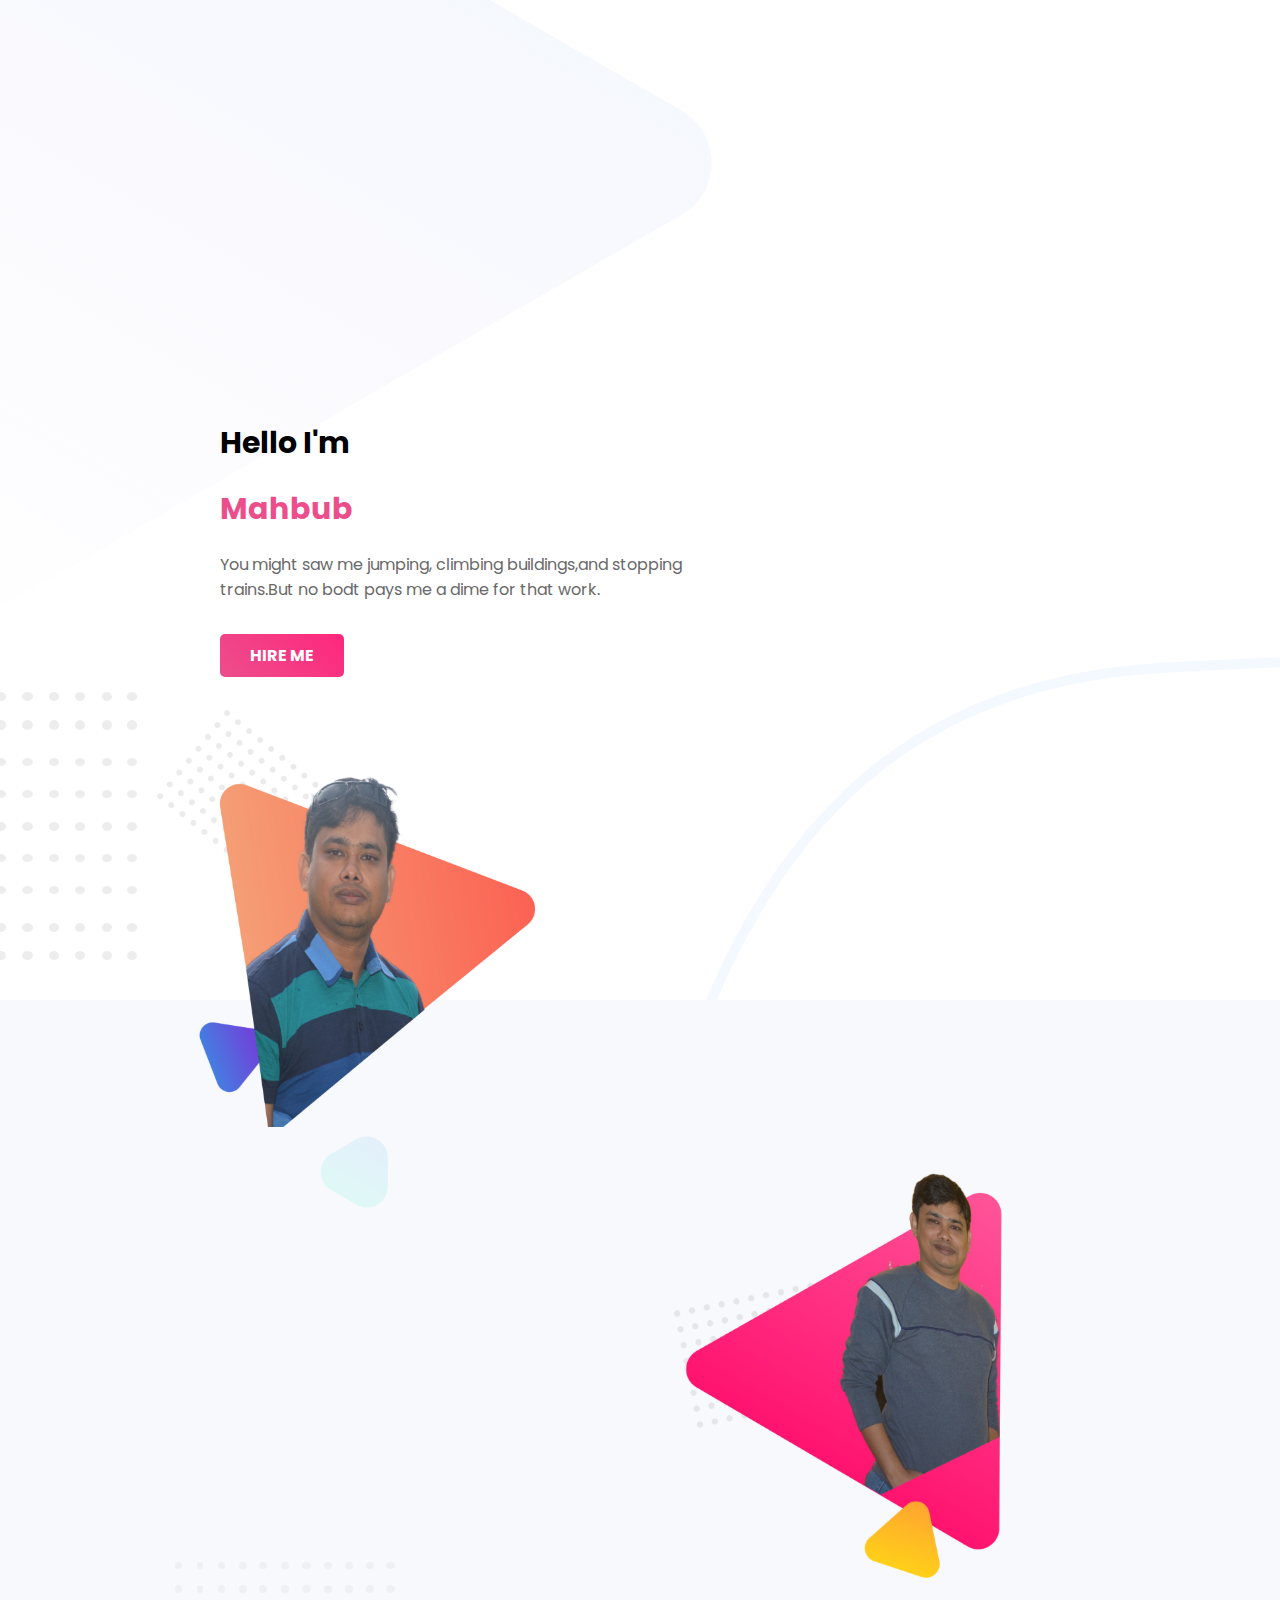
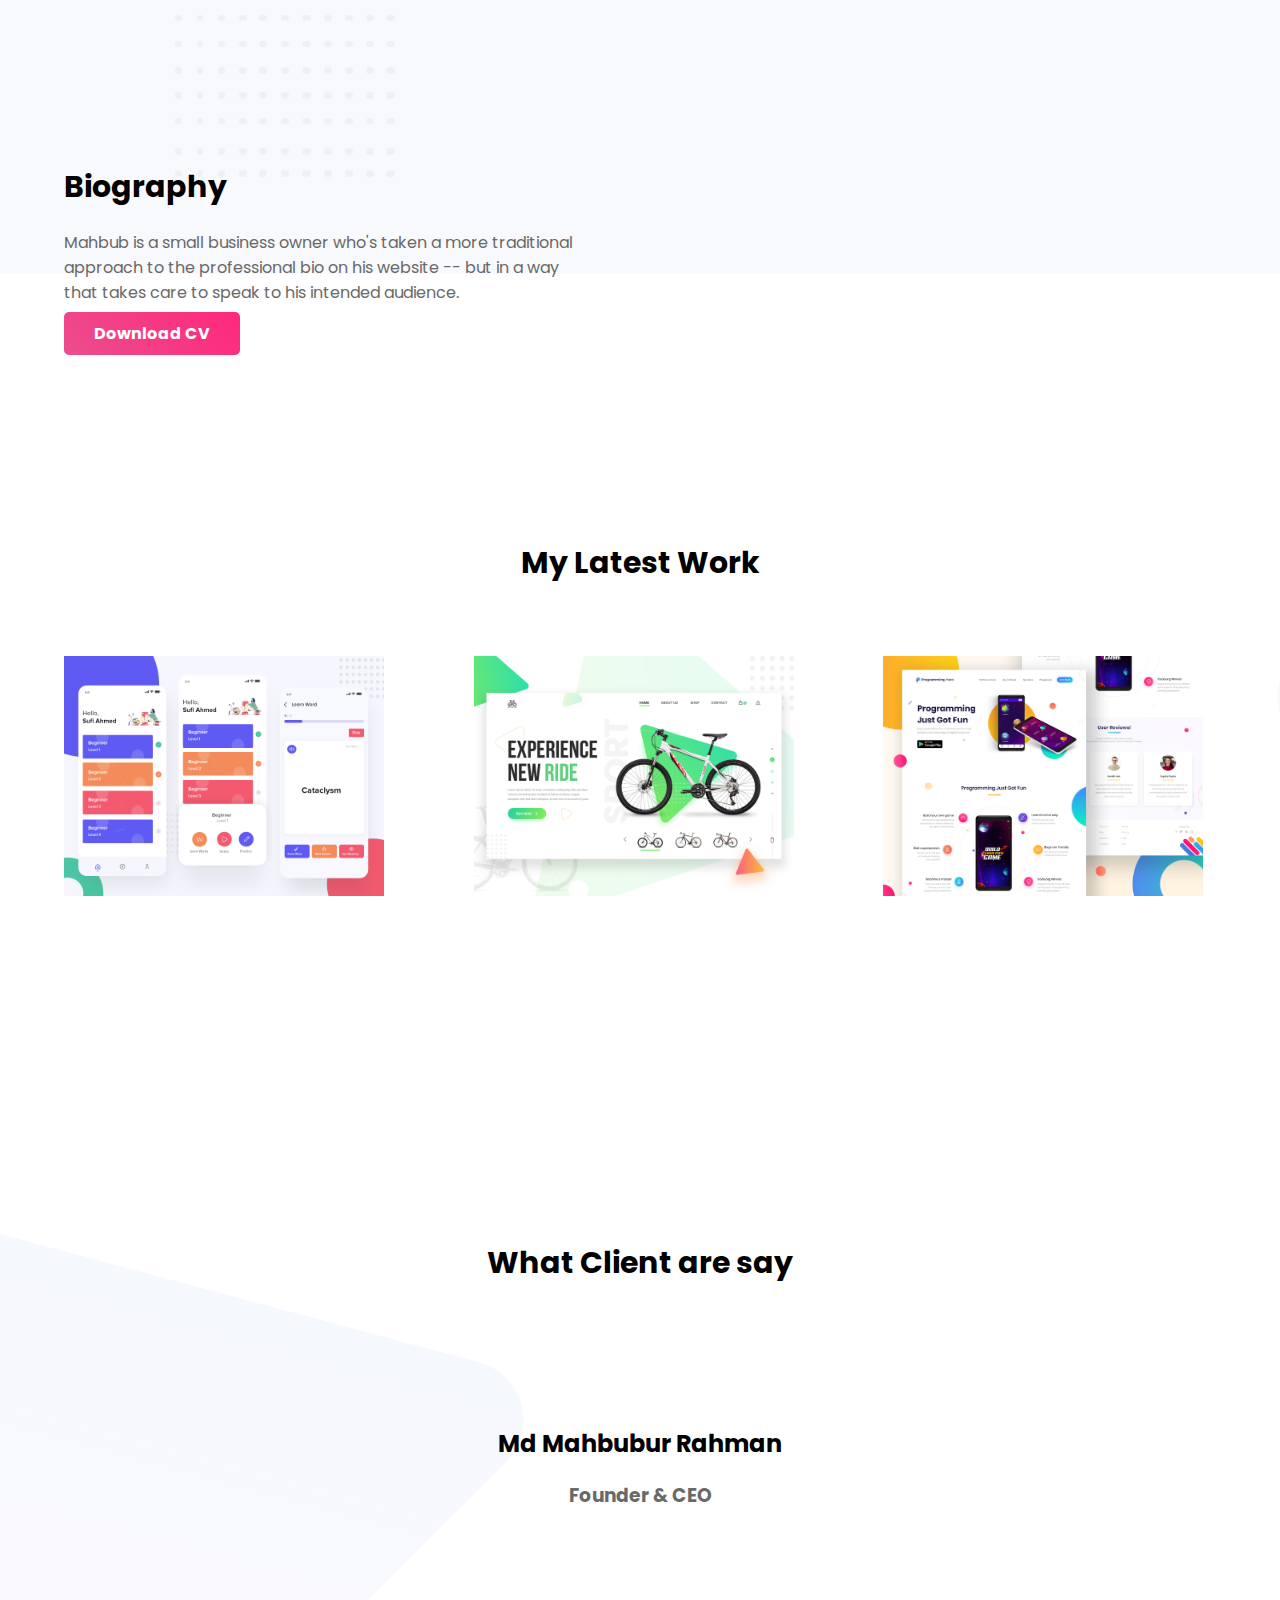
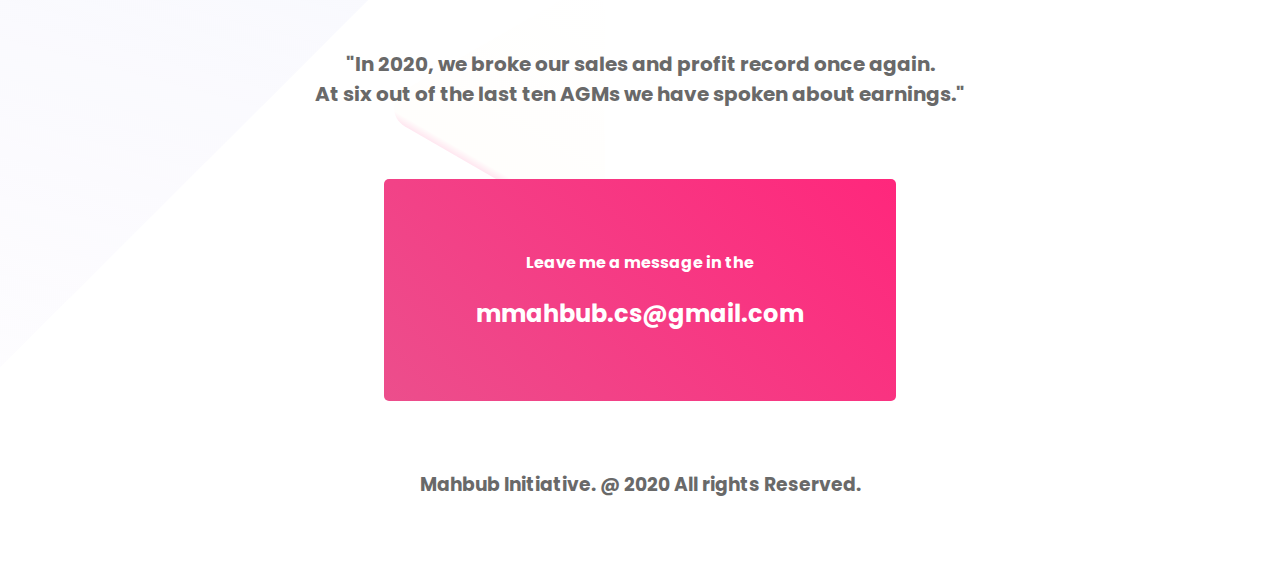
<file: index.html>
<!DOCTYPE html>
<html lang="en">
<head>
    <meta charset="UTF-8">
    <meta name="viewport" content="width=device-width, initial-scale=1.0">
    <title>Personal Website</title>
    <link href="https://fonts.googleapis.com/css2?family=Poppins:wght@200&display=swap" rel="stylesheet"> 
    <link rel="stylesheet" href="style.css">
</head>
<body>
    <section class="header-bg height-bg">
    <div id="header-text" class="half-width ">
        <h1>Hello I'm</h1>
        <h1 class="name-highlight">Mahbub</h1>
        <p>You might saw me jumping, climbing buildings,and stopping trains.But no bodt pays me a dime for that work.</p>
        <br>
        <a class="link-button" target="_blank" href="https://www.linkedin.com/in/md-mahbubur-rahman-1164494b/">HIRE ME</a>
   </div>

   <div class="half-width">
        <img src="images/mahbub.png" alt="">
   </div>
</section>

<section class="biography-bg height-bg">
    <div class="half-width">
        <img src="images/mahbub dream.png" alt="">
   </div>
    
    
    <div id="Biography-width" class="half-width " >
      
        <h1 >Biography</h1>
        <p>Mahbub is a small business owner who's taken a more traditional approach to the professional bio on his website -- but in a way that takes care to speak to his intended audience.</p>
        <a class="link-button" target="_blank" href="https://www.linkedin.com/in/md-mahbubur-rahman-1164494b/">Download CV</a>
   </div>
   
</section>

<section class="latest-work-bg .height-bg">
    <div class="text-heading"> 
        <h1>My Latest Work</h1>
   </div>
    <div class="Onethird-width">
      <img src="images/latest-work/work-1.png" alt="">
     </div>
  
  
  <div class="Onethird-width ">
      <img src="images/latest-work/work-2.jpg" alt="">
 </div>

 
 <div class="Onethird-width">
  <img src="images/latest-work/work-3.jpg" alt="">
</div>
</section>

<section class="footer-bg height-bg">
    <div class="text-heading"> 
        <h1>What Client are say</h1>
   </div>
    
   <div class="text-heading1">
     <h2>Md Mahbubur Rahman</h2>
     <h3>Founder & CEO </h3>
   </div>
   
   <div class="text-heading1 font-text">
       <p >"In 2020, we broke our sales and profit record once again.<br>
       At six out of the last ten AGMs we have spoken about earnings." </p>
          
   </div>

   <div class="text-heading1" id="footer-button" >
        <h4>Leave me a message in the</h4>
        <h2>mmahbub.cs@gmail.com</h2>
   </div>

   <div class="text-heading1">
       <h3>Mahbub Initiative. @ 2020 All rights Reserved.</h3>
   </div>
</section>
</body>
</html>
</file>
<file: style.css>
body{
    margin: 0;
    font-family: 'Poppins', sans-serif;
}
h1{
    font-size: 30px;
    font-weight:bold;
    
}
h3{
    color: dimgray;
}
p{
    color: dimgray;
}
.font-text
{
    font-size: 20px;
    font-weight: 700;
   
}
.name-highlight{
    color:#EC4E8C;
}
.half-width{
    width: 40%;
    float: left;
    margin-left:5%;
    padding-left:0;

    
}
.half-width img{

    width: 100%;
}
.header-bg{
    background-image: url("images/header-bg.png");
    background-repeat: no-repeat;
}

#header-text{
    padding-top: 300px;
    margin-left:220px;
}
.height-bg{
    height: 500px;
    padding-bottom: 400px;
    padding-top: 100px;
}
.link-button{
    text-decoration: none;
    

    background-image: linear-gradient(45deg,#EC4E8C,#FF277C);
    padding: 10px 30px;
    border-radius:5px;
    color: white;
    font-weight: 700;
}
.biography-bg{
    background-image: url("images/biography-bg.png");
    background-repeat: no-repeat;
}
#Biography-width{
    padding-top: 120px;
}

.text-heading{
    
    text-align: center;
    padding-top:120px;
    padding-bottom:50px;
   
    
}

.text-heading1{
    
    text-align: center;
    padding-top:50px;
    padding-bottom:50px;
   
    
}

.Onethird-width{
    width: 25%;
    float: left;
    margin-left:5%;
   padding-right:2%;
    
}
.Onethird-width img{
    width: 100%;
}
.latest-work-bg{
     background-image: url("images/latest-work-bg.png");
     background-repeat: no-repeat;
     height:600px ;
  }

  #footer-button{
    text-decoration: none;
    background-image: linear-gradient(45deg,#EC4E8C,#FF277C);
    padding: 50px 80px;
    border-radius:5px;
    margin-left: 30%;
    margin-right:30%;
    color: white;
        
  }
.footer-bg{
    background-image: url(images/footer-bg.png);
    background-repeat: no-repeat;
}
</file>
